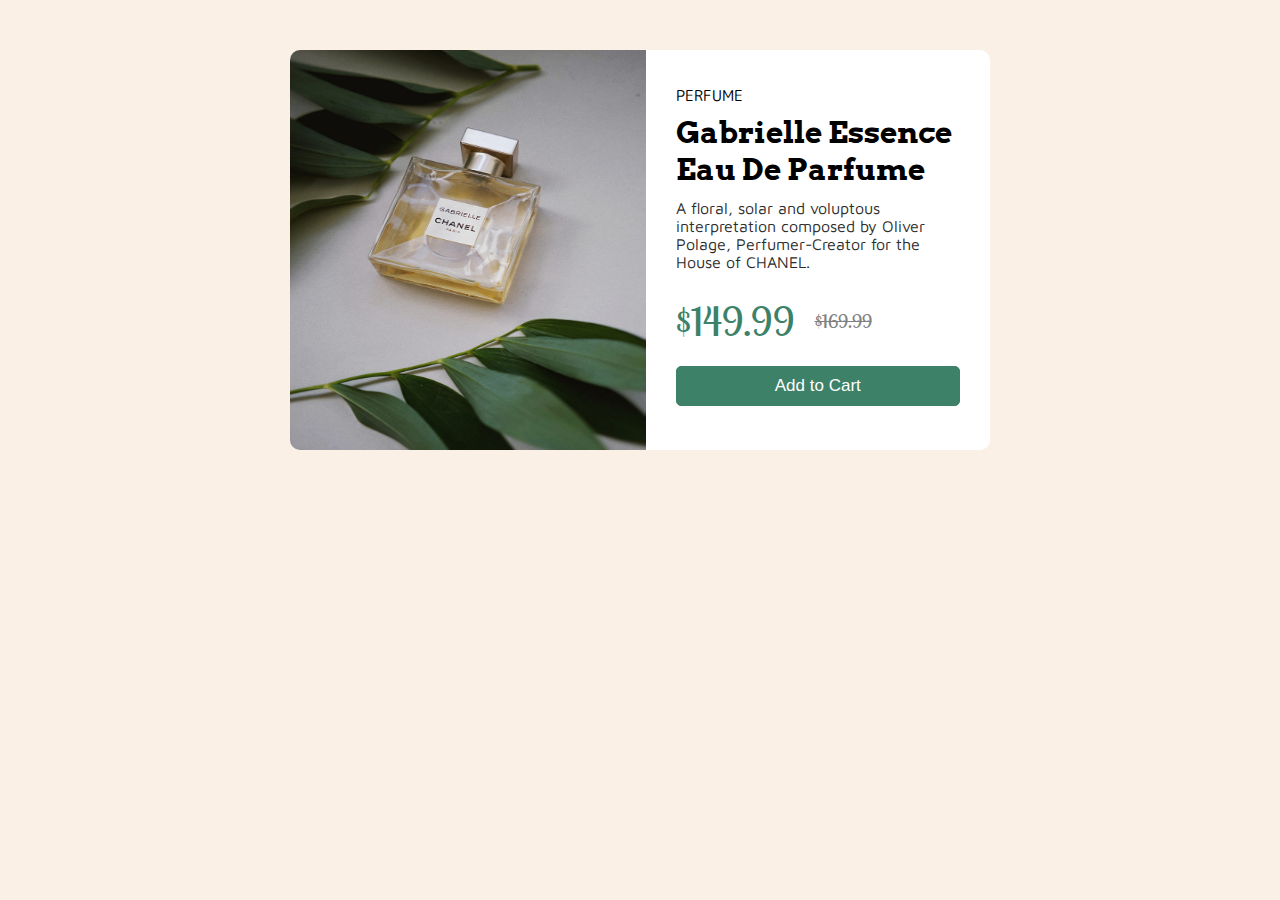
<file: CSS Challenges(frontend-mentor)/Product Preview Card Component/index.html>
<html>

<head>
    <meta name="viewport" content="width=device-width, initial-scale=1">
    <link rel="stylesheet" href="style.css"/>
    <link rel="stylesheet" href="style-pc.css"/>

    <title>Gabrielle Essence Eau De Parfume</title>

</head>

<body>

    <div class="product-card">

        <div class="product-card__banner">
            <img src="banner.jpg" class="product-card__banner__image"/>
            
        </div>

        <div class="product-card__details">
            <div class="product-card__details__category">Perfume</div>
            <div class="product-card__details__title">Gabrielle Essence Eau De Parfume</div>
            <div class="product-card__details__description">A floral, solar and voluptous interpretation composed by Oliver Polage, Perfumer-Creator for the House of CHANEL.</div>
            <div class="product-card__details__prices">
            <div class="product-card__details__prices__price">$149.99</div>
            <div class="product-card__details__prices__price product-card__details__prices__price--cancelled">$169.99</div>
          
        </div>
        <button class="product-card__details__add-to-cart">Add to Cart</button>

            
        </div>
    </div>


</body>
</html>
</file>
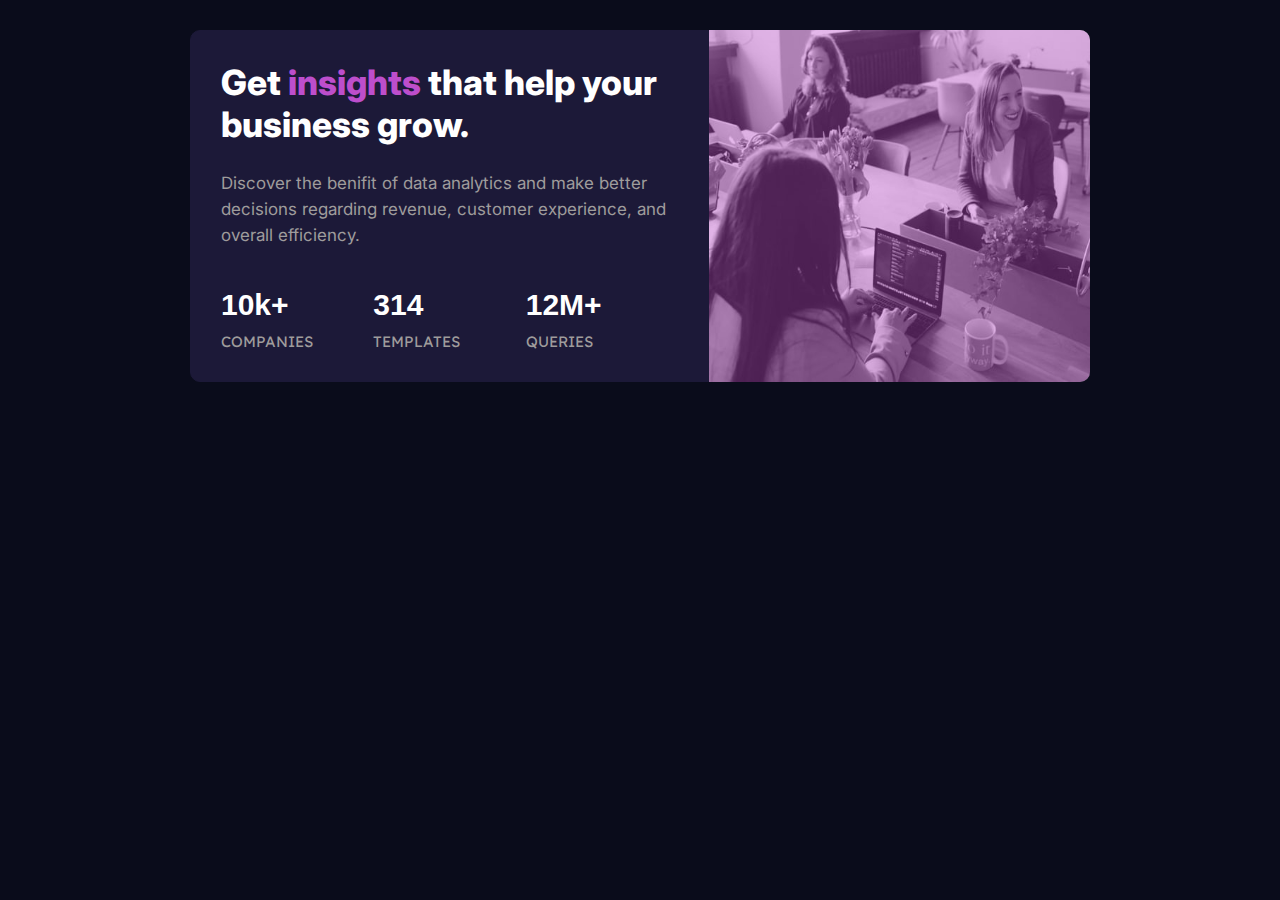
<file: CSS Challenges(frontend-mentor)/Stats Preview Card Component/index.html>
<html>

<head>
    <meta name="viewport" content="width=device-width, initial-scale=1">
    <link rel="stylesheet" href="style.css"/>
    <link rel="stylesheet" href="style-pc.css"/>

    <title>Stats Preview Card Component</title>

</head>

<body>
    <div class="stats-card">

        <div class="stats-card__banner">
            <div  class="stats-card__banner__image"> <div class="overlay--pink"></div></div>
           
        </div>


        <div class="stats-card__details">
            <div class="stats-card__details__title">Get <span class="highlight">insights</span> that help your business grow.</div>
            <div class="stats-card__details__description">Discover the benifit of data analytics and make better decisions regarding revenue, customer experience, and overall efficiency.</div>
            <div class="stats-card__details__stats">


                
                <div class="stats-card__details__stats__item">
                <div class="stats-card__details__stats_stat">
                    10k+
                </div>
                <div class="stats-card__details__stats__item-label">companies</div>
                </div>
               
           

            <div class="stats-card__details__stats__item">
                <div class="stats-card__details__stats_stat">
                    314
                </div>
                <div class="stats-card__details__stats__item-label">templates</div>
            </div>
         


            <div class="stats-card__details__stats__item">
                <div class="stats-card__details__stats_stat">
                    12M+
                </div>
                <div class="stats-card__details__stats__item-label">queries</div>
            </div>
           


        </div>

      
    </div>

</body>
</html>
</file>
<file: CSS Challenges(frontend-mentor)/Product Preview Card Component/style.css>
@import url('https://fonts.googleapis.com/css2?family=Dongle&family=M+PLUS+Rounded+1c:wght@300&display=swap'); /* category font */
@import url('https://fonts.googleapis.com/css2?family=Arvo:wght@700&display=swap');  /* title font */
@import url('https://fonts.googleapis.com/css2?family=Maven+Pro&display=swap');/* description font */
@import url('https://fonts.googleapis.com/css2?family=Lobster+Two:wght@700&display=swap'); /* price font */


body{
    background-color: linen;
    margin-top:30px;
    margin-bottom:30px;
}
.product-card{
   width:100%;
 
 
}

.product-card{
   
height: 500px;

}

.product-card__banner{
    width:100%;
    height:250px;
 
    overflow: hidden;
    border:0 solid red;
    border-top-right-radius: 10px;
    border-top-left-radius: 10px;

}

.product-card__banner__image{
   width:100%;
  
  
}

.product-card__details{
    background-color:white;
    border:0 solid white;
    border-bottom-left-radius: 10px;
    border-bottom-right-radius: 10px;
    padding:12px;
}


.product-card__details__category{
    font-size:15px;
    
    font-family: 'M PLUS Rounded 1c', sans-serif;
text-transform: uppercase;;
    

}

.product-card__details__title{
    font-size:30px;
    font-weight:900;
   
    font-family: 'Arvo', serif;
    margin-top:7px;
}
.product-card__details__description{
    margin-top:11px;
    font-family: 'Maven Pro', sans-serif;
    color:rgb(45, 44, 44);

}


.product-card__details__prices{
    display:flex;
    align-items: center;
    margin-top:25px;
}

.product-card__details__prices__price{
    
    font-size:40px;
    font-family: 'Lobster Two', cursive;
    color:rgb(61, 129, 104);
}

.product-card__details__prices__price--cancelled{
    font-size:19;
    color:gray;
    margin-left:20px;
    text-decoration: line-through;
}

.product-card__details__add-to-cart{
    width:100%;
    margin-top:20px;
font-size:17px;
    height:40px;
    background-color: rgb(61, 129, 104);
    color:white;
    border:1px solid  rgb(61, 129, 104);
    border-radius:5px;    
}
</file>
<file: CSS Challenges(frontend-mentor)/Product Preview Card Component/style-pc.css>
@media only screen and (min-width: 500px) {
    
    body {
      width:fit-content;
      margin:50px auto auto auto;
      

    }
    .product-card{
        display:flex;
        height: 450px;
        width:100%;
       

    }

    .product-card__banner{
        width:100%;
        height:100%;
     
        overflow: hidden;
        border:0 solid red;
        border-top-right-radius: 0;
    border-top-left-radius: 0;
        border-top-left-radius: 10px;
        border-bottom-left-radius: 10px;
        flex:5;
    
    }
    
    .product-card__banner__image{
       height:100%;
      
      
    }


    .product-card__details{
        flex:4;
        background-color:white;
        border:0 solid white;
        border-bottom-left-radius: 0;
        border-bottom-right-radius: 0;
        border-bottom-right-radius: 10px;
        border-top-right-radius: 10px;
        padding:35px 30px 10px 30px;
       
    }

  }


  
@media only screen and (min-width: 700px){
    .product-card{
        display:flex;
        height: 400px;
        width:700px;
       

    }

}
</file>
<file: CSS Challenges(frontend-mentor)/Stats Preview Card Component/style.css>
@import url('https://fonts.googleapis.com/css2?family=Lexend+Deca&display=swap');
@import url('https://fonts.googleapis.com/css2?family=Inter:wght@400;800&display=swap');


body{
    margin: 20px 0 20px 0;
    background-color:rgb(10, 12, 27);
    padding:10px;

}

.stats-card{
    width:100%;
    margin-left:auto;
    margin-right:auto;
  

   
}

.stats-card__banner__image{
    background-image:url("./images/image-header-mobile.jpg");
    width:100%;
    height:300px;
    border:0 solid red;
   border-top-right-radius:10px;
   border-top-left-radius:10px;

    background-size: 100% 100%;
}

.overlay--pink{
    background-color:rgba(189, 78, 204,0.4);
    width:100%;
    height:100%;
    border-top-right-radius:10px;
    border-top-left-radius:10px;
    
}

.stats-card__details{
    background-color: rgb(28, 25, 56);
    padding:20px;
    text-align:center;
    border:1px solid rgb(28, 25, 56);
    border-bottom-right-radius:10px;
    border-bottom-left-radius:10px;
}

.highlight{
    color:rgb(189, 78, 204)
}
.stats-card__details__title{
    margin-top:10px;
    font-size:35px;
    font-weight:800;
    color:white;
    font-family: 'Inter', sans-serif;}

.stats-card__details__description{
    font-size:17px;
    color:rgb(159, 156, 156);
    margin-top:25px;
    font-family: 'Inter', sans-serif;
    font-weight:400;
    line-height: 26px;

}

.stats-card__details__stats{
    display:flex;
    flex-direction: column;
    align-items: center;
    margin-top:20px;
}



.stats-card__details__stats__item{
    flex:1;
    margin-top:20px;
     text-align:center;
    color:white;
    font-family: sans-serif;
    font-size:30px;
    font-weight:600;
}

.stats-card__details__stats__item-label{
    font-size:15px;
    margin-top:10px;
    color:rgb(159, 156, 156);
    text-transform: uppercase;
    font-family: 'Lexend Deca', sans-serif;
    font-weight: 400;
}
</file>
<file: CSS Challenges(frontend-mentor)/Stats Preview Card Component/style-pc.css>
@media only screen and (min-width: 700px) {


    .stats-card{
        display:flex;
flex-direction:row-reverse ;
        width:100%;
        max-width:900px;
       
        

    }    
.stats-card__banner{
   flex:5;
}
.stats-card__details{
    flex:6;
    text-align: left;
    padding:30px ;
    border-bottom-right-radius:0;
    border-bottom-left-radius:0;
    border-bottom-left-radius:10px;
    border-top-left-radius:10px;
   

}

.stats-card__banner__image{
    background-image:url("./images/image-header-desktop.jpg");
    height:100%;
    
    width:auto;
    border-top-right-radius:0;
   border-top-left-radius:0;
    border-top-right-radius:10px;
    border-bottom-right-radius:10px;
}

.overlay--pink{
    
    border-top-right-radius:0;
   border-top-left-radius:0;
   border-top-right-radius:10px;
   border-bottom-right-radius:10px;

}
.stats-card__details__stats{
   
    display:flex;
    flex-direction: row;
    
  

}

.stats-card__details__stats__item{
    flex:1;
}

.stats-card__details__title{
    margin-top:0;
}

.stats-card__details__stats__item{
    text-align:left;
}
}
</file>
